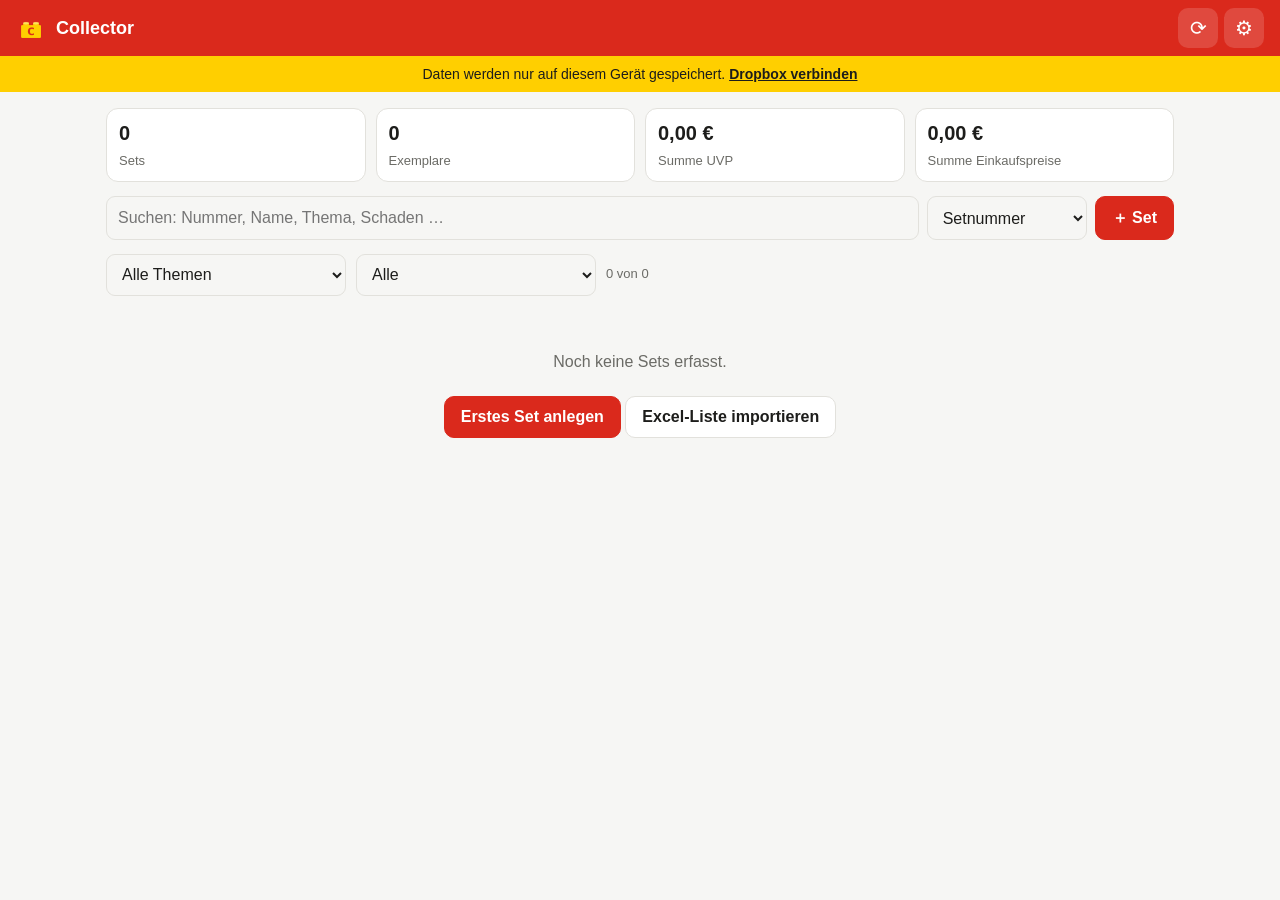
<file: index.html>
<!doctype html>
<html lang="de">
<head>
  <meta charset="utf-8">
  <meta name="viewport" content="width=device-width, initial-scale=1, viewport-fit=cover">
  <title>Collector</title>
  <meta name="theme-color" content="#da291c">
  <meta name="apple-mobile-web-app-capable" content="yes">
  <meta name="mobile-web-app-capable" content="yes">
  <meta name="apple-mobile-web-app-status-bar-style" content="default">
  <meta name="apple-mobile-web-app-title" content="Collector">
  <link rel="manifest" href="manifest.webmanifest">
  <link rel="icon" href="icons/favicon.png">
  <link rel="apple-touch-icon" href="icons/apple-touch-icon.png">
  <link rel="stylesheet" href="css/app.css">
</head>
<body>
  <header class="topbar">
    <a href="#/" class="brand"><img src="icons/icon-192.png" alt=""><span>Collector</span></a>
    <div class="topbar-actions">
      <button id="syncBtn" class="icon-btn" title="Synchronisieren" aria-label="Synchronisieren"><span id="syncIcon">⟳</span></button>
      <a href="#/einstellungen" class="icon-btn" title="Einstellungen" aria-label="Einstellungen">⚙︎</a>
    </div>
  </header>
  <div id="syncBar" class="sync-bar" hidden></div>
  <main id="app" class="container"></main>
  <div id="toast" class="toast" hidden></div>
  <script src="vendor/xlsx.full.min.js" defer></script>
  <script type="module" src="js/app.js"></script>
</body>
</html>
</file>
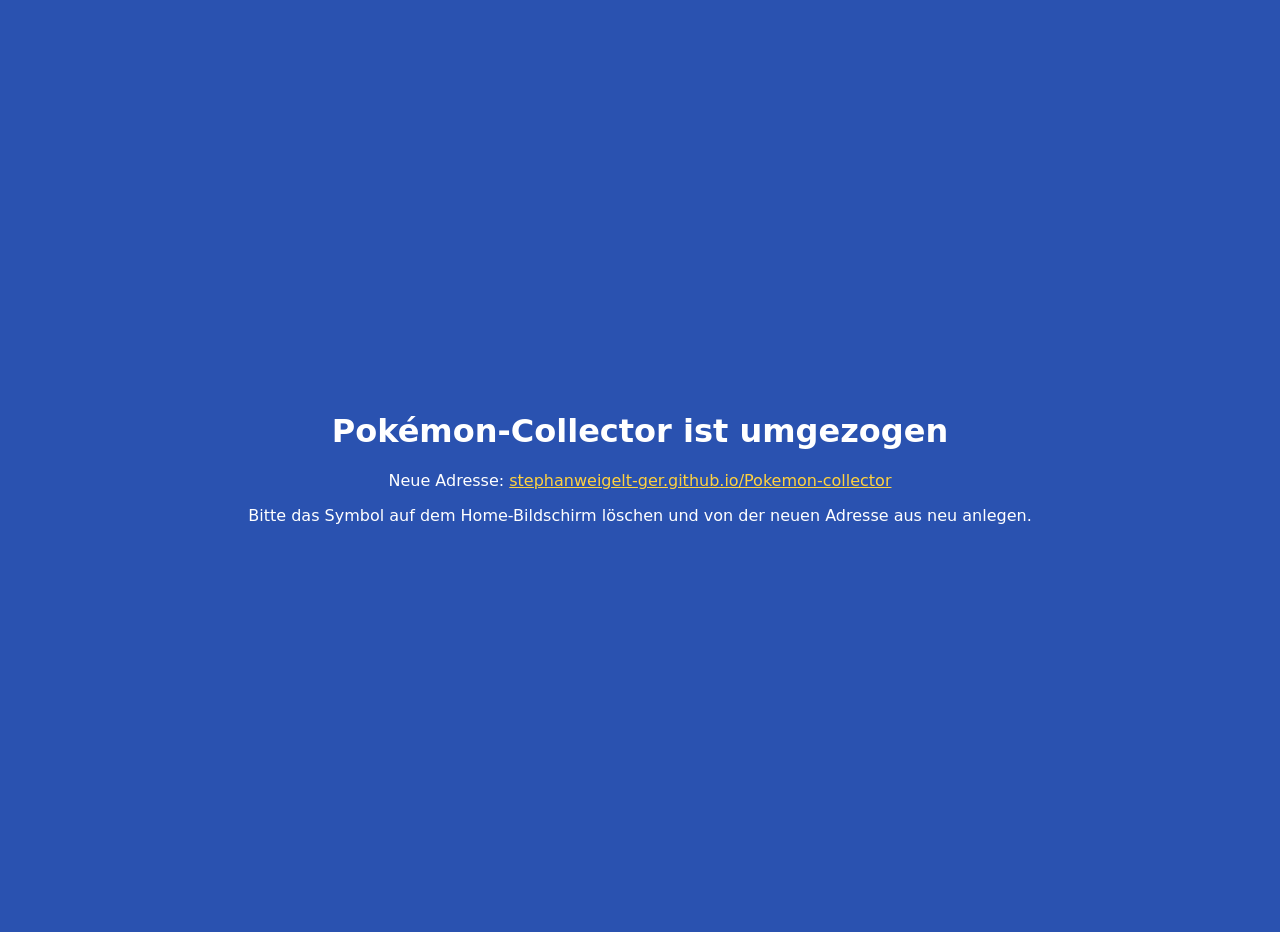
<file: pokemon/index.html>
<!doctype html>
<html lang="de">
<head>
  <meta charset="utf-8">
  <meta name="viewport" content="width=device-width, initial-scale=1">
  <title>Pokémon-Collector ist umgezogen</title>
  <meta http-equiv="refresh" content="3;url=https://stephanweigelt-ger.github.io/Pokemon-collector/">
  <style>body{font-family:-apple-system,system-ui,sans-serif;background:#2a52b0;color:#fff;display:grid;place-items:center;min-height:100vh;margin:0;padding:16px;text-align:center}a{color:#ffd23f}</style>
</head>
<body>
  <div>
    <h1>Pokémon-Collector ist umgezogen</h1>
    <p>Neue Adresse: <a href="https://stephanweigelt-ger.github.io/Pokemon-collector/">stephanweigelt-ger.github.io/Pokemon-collector</a></p>
    <p>Bitte das Symbol auf dem Home-Bildschirm löschen und von der neuen Adresse aus neu anlegen.</p>
  </div>
  <script>
    // Alten Offline-Speicher dieser Adresse entfernen, dann weiterleiten.
    (async () => {
      try {
        const regs = await navigator.serviceWorker?.getRegistrations() || [];
        await Promise.all(regs.filter((r) => r.scope.includes('/pokemon/')).map((r) => r.unregister()));
        const keys = await caches.keys();
        await Promise.all(keys.filter((k) => k.startsWith('pokemon-')).map((k) => caches.delete(k)));
      } catch (e) { /* egal */ }
      setTimeout(() => location.replace('https://stephanweigelt-ger.github.io/Pokemon-collector/' + location.hash), 1500);
    })();
  </script>
</body>
</html>
</file>
<file: css/app.css>
:root {
  --bg: #f6f6f4;
  --card: #ffffff;
  --text: #1d1d1b;
  --muted: #6b6b66;
  --line: #e2e1dc;
  --accent: #da291c;
  --accent-text: #ffffff;
  --yellow: #ffcf00;
  --ok: #2e7d32;
  --warn: #b26a00;
  --radius: 12px;
  --shadow: 0 1px 2px rgba(0,0,0,.06), 0 2px 8px rgba(0,0,0,.04);
  color-scheme: light dark;
}
@media (prefers-color-scheme: dark) {
  :root {
    --bg: #161615;
    --card: #222220;
    --text: #f1f0ec;
    --muted: #a3a29c;
    --line: #34332f;
    --accent: #ef4b3c;
    --shadow: none;
  }
}
* { box-sizing: border-box; }
html { -webkit-text-size-adjust: 100%; }
body {
  margin: 0; background: var(--bg); color: var(--text);
  font: 16px/1.45 -apple-system, BlinkMacSystemFont, "Segoe UI", Roboto, Helvetica, Arial, sans-serif;
  padding-bottom: env(safe-area-inset-bottom);
}
a { color: inherit; }
.container { max-width: 1100px; margin: 0 auto; padding: 16px; }

/* Topbar */
.topbar {
  position: sticky; top: 0; z-index: 10;
  display: flex; align-items: center; justify-content: space-between;
  padding: calc(8px + env(safe-area-inset-top)) 16px 8px;
  background: var(--accent); color: var(--accent-text);
}
.brand { display: flex; align-items: center; gap: 10px; text-decoration: none; font-weight: 700; font-size: 18px; }
.brand img { width: 30px; height: 30px; border-radius: 7px; }
.topbar-actions { display: flex; gap: 6px; }
.icon-btn {
  display: inline-flex; align-items: center; justify-content: center;
  width: 40px; height: 40px; border-radius: 10px; border: 0;
  background: rgba(255,255,255,.15); color: inherit; font-size: 20px; text-decoration: none; cursor: pointer;
}
.icon-btn.spin span { display: inline-block; animation: spin 1s linear infinite; }
@keyframes spin { to { transform: rotate(360deg); } }
.sync-bar { background: var(--yellow); color: #1d1d1b; padding: 8px 16px; font-size: 14px; text-align: center; }
.sync-bar a { font-weight: 600; }

/* Generic */
h1 { font-size: 24px; margin: 4px 0 12px; }
h2 { font-size: 19px; margin: 24px 0 10px; }
h3 { font-size: 16px; margin: 0 0 8px; }
.muted { color: var(--muted); }
.small { font-size: 13px; }
.card { background: var(--card); border-radius: var(--radius); box-shadow: var(--shadow); border: 1px solid var(--line); padding: 14px; }
.row { display: flex; gap: 10px; flex-wrap: wrap; align-items: center; }
.spacer { flex: 1; }
.btn {
  display: inline-flex; align-items: center; justify-content: center; gap: 6px;
  min-height: 42px; padding: 0 16px; border-radius: 10px; border: 1px solid var(--line);
  background: var(--card); color: var(--text); font: inherit; font-weight: 600; cursor: pointer; text-decoration: none;
}
.btn.primary { background: var(--accent); border-color: var(--accent); color: var(--accent-text); }
.btn.danger { color: var(--accent); }
.btn.small { min-height: 34px; padding: 0 12px; font-size: 14px; }
.btn:disabled { opacity: .5; cursor: default; }
input, select, textarea {
  width: 100%; font: inherit; color: var(--text); background: var(--bg);
  border: 1px solid var(--line); border-radius: 9px; padding: 9px 11px; min-height: 42px;
}
textarea { min-height: 70px; resize: vertical; }
label.field { display: block; }
label.field > span { display: block; font-size: 13px; color: var(--muted); margin-bottom: 4px; }
.grid { display: grid; gap: 12px; grid-template-columns: repeat(auto-fill, minmax(150px, 1fr)); }
.grid.two { grid-template-columns: repeat(auto-fill, minmax(260px, 1fr)); }
.check { display: flex; align-items: center; gap: 8px; min-height: 42px; }
.check input { width: 22px; min-height: 22px; height: 22px; }

/* Stats */
.stats { display: grid; grid-template-columns: repeat(auto-fit, minmax(140px, 1fr)); gap: 10px; margin-bottom: 14px; }
.stat { background: var(--card); border: 1px solid var(--line); border-radius: var(--radius); padding: 10px 12px; }
.stat b { display: block; font-size: 20px; }
.stat span { font-size: 13px; color: var(--muted); }

/* Toolbar */
.toolbar { display: grid; grid-template-columns: 1fr auto auto; gap: 8px; margin-bottom: 14px; }
@media (max-width: 600px) { .toolbar { grid-template-columns: 1fr 1fr; } .toolbar .search { grid-column: 1 / -1; } }

/* Set list */
.set-list { display: grid; gap: 10px; grid-template-columns: repeat(auto-fill, minmax(300px, 1fr)); }
.set-item {
  display: grid; grid-template-columns: 76px 1fr; gap: 12px; align-items: center;
  background: var(--card); border: 1px solid var(--line); border-radius: var(--radius);
  padding: 10px; text-decoration: none; box-shadow: var(--shadow);
}
.thumb { width: 76px; height: 76px; border-radius: 9px; object-fit: cover; background: var(--bg); display: flex; align-items: center; justify-content: center; font-size: 26px; color: var(--muted); }
img.thumb { object-fit: contain; background: #fff; }
.set-item .title { font-weight: 650; line-height: 1.25; }
.set-item .meta { font-size: 13px; color: var(--muted); margin-top: 3px; }
.badges { display: flex; gap: 5px; flex-wrap: wrap; margin-top: 5px; }
.badge { font-size: 12px; padding: 2px 7px; border-radius: 99px; background: var(--bg); border: 1px solid var(--line); white-space: nowrap; }
.badge.ok { color: var(--ok); }
.badge.warn { color: var(--warn); }
.badge.red { color: var(--accent); }

/* Detail */
.detail-head { display: grid; grid-template-columns: 160px 1fr; gap: 16px; align-items: start; }
@media (max-width: 600px) { .detail-head { grid-template-columns: 1fr; } }
.detail-head .hero { width: 160px; height: 160px; object-fit: contain; background: #fff; border-radius: var(--radius); border: 1px solid var(--line); }
@media (max-width: 600px) { .detail-head .hero { width: 100%; height: 220px; } }
.copy { margin-top: 12px; }
.copy-head { display: flex; align-items: center; gap: 8px; margin-bottom: 10px; }
.copy-head h3 { margin: 0; }
.cond { display: flex; gap: 4px; flex-wrap: wrap; }
.cond button {
  width: 38px; height: 38px; border-radius: 9px; border: 1px solid var(--line); background: var(--bg);
  color: var(--text); font: inherit; font-weight: 600; cursor: pointer;
}
.cond button.on { background: var(--accent); border-color: var(--accent); color: #fff; }
.cond-label { font-size: 13px; color: var(--muted); margin-top: 4px; }

/* Photos */
.photos { display: grid; grid-template-columns: repeat(auto-fill, minmax(110px, 1fr)); gap: 8px; }
.photo { position: relative; border-radius: 10px; overflow: hidden; border: 1px solid var(--line); background: #fff; aspect-ratio: 1; cursor: pointer; }
.photo img { width: 100%; height: 100%; object-fit: cover; display: block; }
.photo .tag { position: absolute; left: 4px; bottom: 4px; font-size: 11px; background: rgba(0,0,0,.6); color: #fff; padding: 1px 6px; border-radius: 6px; }

/* Modal */
.modal { position: fixed; inset: 0; z-index: 50; background: rgba(0,0,0,.6); display: flex; align-items: center; justify-content: center; padding: 12px; }
.modal-box { background: var(--card); color: var(--text); border-radius: 16px; max-width: 900px; width: 100%; max-height: 92vh; overflow: auto; padding: 16px; }
.modal-box img.preview { width: 100%; max-height: 60vh; object-fit: contain; background: #111; border-radius: 10px; }
.seg { display: inline-flex; border: 1px solid var(--line); border-radius: 10px; overflow: hidden; }
.seg button { border: 0; background: var(--card); color: var(--text); padding: 8px 14px; font: inherit; cursor: pointer; }
.seg button.on { background: var(--accent); color: #fff; }

.toast {
  position: fixed; left: 50%; bottom: calc(20px + env(safe-area-inset-bottom)); transform: translateX(-50%);
  background: #1d1d1b; color: #fff; padding: 10px 16px; border-radius: 10px; z-index: 60; max-width: 90vw; font-size: 14px;
}
table.map { width: 100%; border-collapse: collapse; }
table.map td { padding: 6px 4px; border-bottom: 1px solid var(--line); }
.empty { text-align: center; padding: 40px 10px; color: var(--muted); }
details summary { cursor: pointer; font-weight: 600; }
</file>
